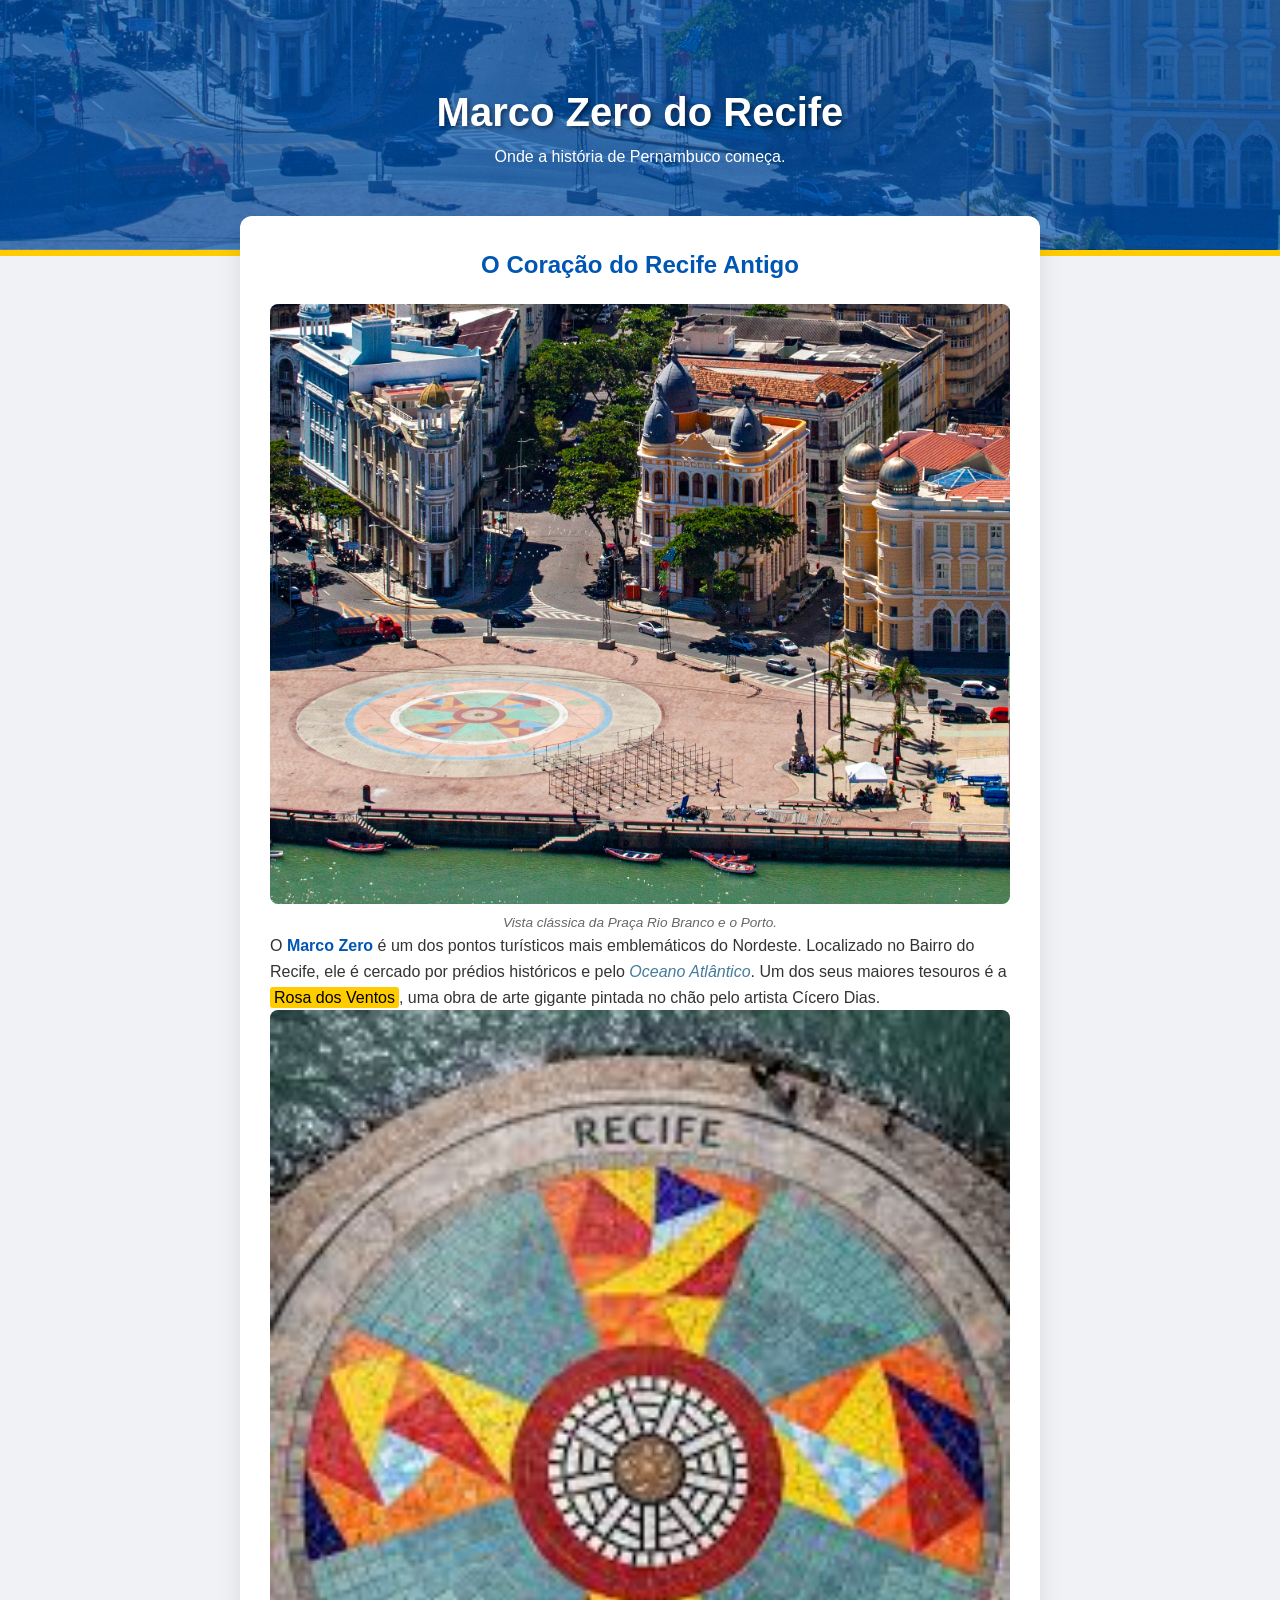
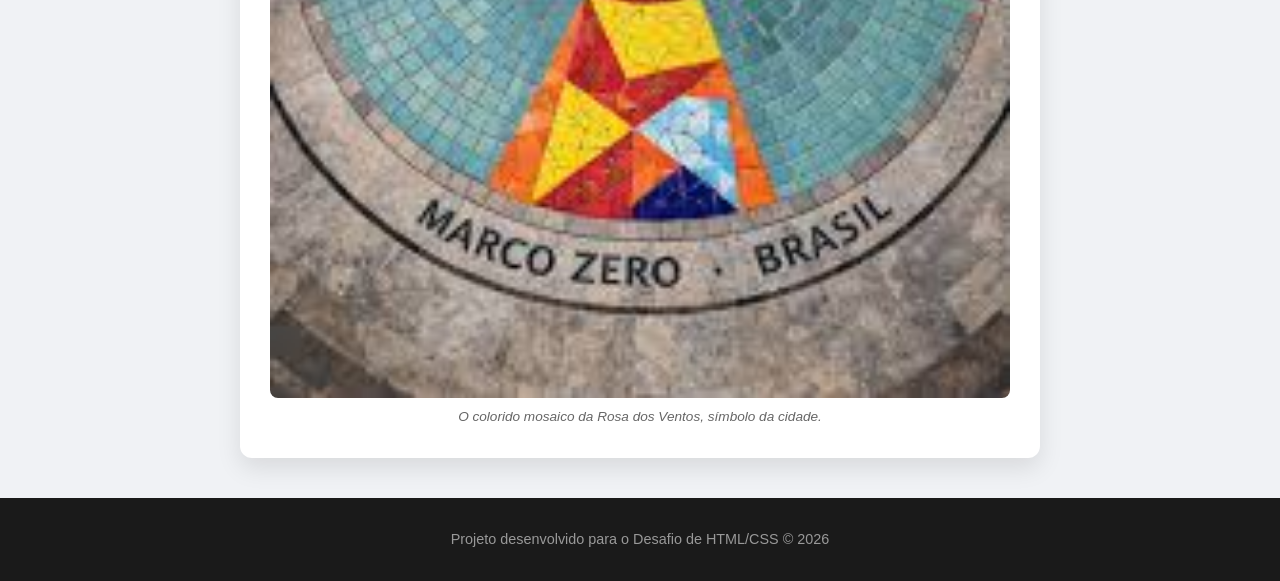
<file: index.html>
<!DOCTYPE html>
<html lang="pt-br">
<head>
    <meta charset="UTF-8">
    <meta name="viewport" content="width=device-width, initial-scale=1.0">
    <title>Recife - Guia Marco Zero</title>
    <link rel="stylesheet" href="style.css">
</head>
<body>

    <header>
        <div class="header-content">
            <h1>Marco Zero do Recife</h1>
            <p>Onde a história de Pernambuco começa.</p>
        </div>
    </header>

    <main>
        <article class="post">
            <h2>O Coração do Recife Antigo</h2>
            
            <figure>
                <img src="img/marco-zero.jpg" alt="Vista aérea do Marco Zero de Recife">
                <figcaption>Vista clássica da Praça Rio Branco e o Porto.</figcaption>
            </figure>

            <p>
                O <strong>Marco Zero</strong> é um dos pontos turísticos mais emblemáticos do Nordeste. 
                Localizado no Bairro do Recife, ele é cercado por prédios históricos e pelo <em>Oceano Atlântico</em>. 
                Um dos seus maiores tesouros é a <mark>Rosa dos Ventos</mark>, uma obra de arte gigante pintada no chão pelo artista Cícero Dias.
            </p>

            <figure>
                <img src="img/rosa-dos-ventos.jpeg" alt="Detalhe da Rosa dos Ventos no chão">
                <figcaption>O colorido mosaico da Rosa dos Ventos, símbolo da cidade.</figcaption>
            </figure>
        </article>
    </main>

    <footer>
        <p>Projeto desenvolvido para o Desafio de HTML/CSS &copy; 2026</p>
    </footer>

</body>
</html>
</file>
<file: style.css>
* {
    margin: 0;
    padding: 0;
    box-sizing: border-box;
}

body {
    font-family: 'Segoe UI', Tahoma, Geneva, Verdana, sans-serif;
    background-color: #f0f2f5;
    color: #333;
    line-height: 1.6;
}

header {
    background: linear-gradient(rgba(0, 86, 179, 0.7), rgba(0, 86, 179, 0.7)), 
                url('img/marco-zero.jpg');
    background-size: cover;
    background-position: center;
    color: white;
    padding: 80px 20px;
    text-align: center;
    border-bottom: 6px solid #ffcc00;
}

header h1 {
    font-size: 2.5rem;
    text-shadow: 2px 2px 4px rgba(0,0,0,0.5);
}

main {
    max-width: 800px;
    margin: -40px auto 40px;
    background: white;
    padding: 30px;
    border-radius: 12px;
    box-shadow: 0 10px 25px rgba(0,0,0,0.1);
}

.post h2 {
    color: #0056b3;
    margin-bottom: 20px;
    text-align: center;
}

img {
    width: 100%;
    height: auto;
    border-radius: 8px;
    display: block;
}

figcaption {
    text-align: center;
    font-size: 0.85rem;
    color: #666;
    margin-top: 8px;
    font-style: italic;
}

strong { color: #0056b3; font-weight: 700; }
em { color: #457b9d; font-style: italic; }
mark { background-color: #ffcc00; padding: 2px 4px; border-radius: 3px; }

footer {
    background-color: #1a1a1a;
    color: #999;
    text-align: center;
    padding: 30px;
    font-size: 0.9rem;
}
</file>
